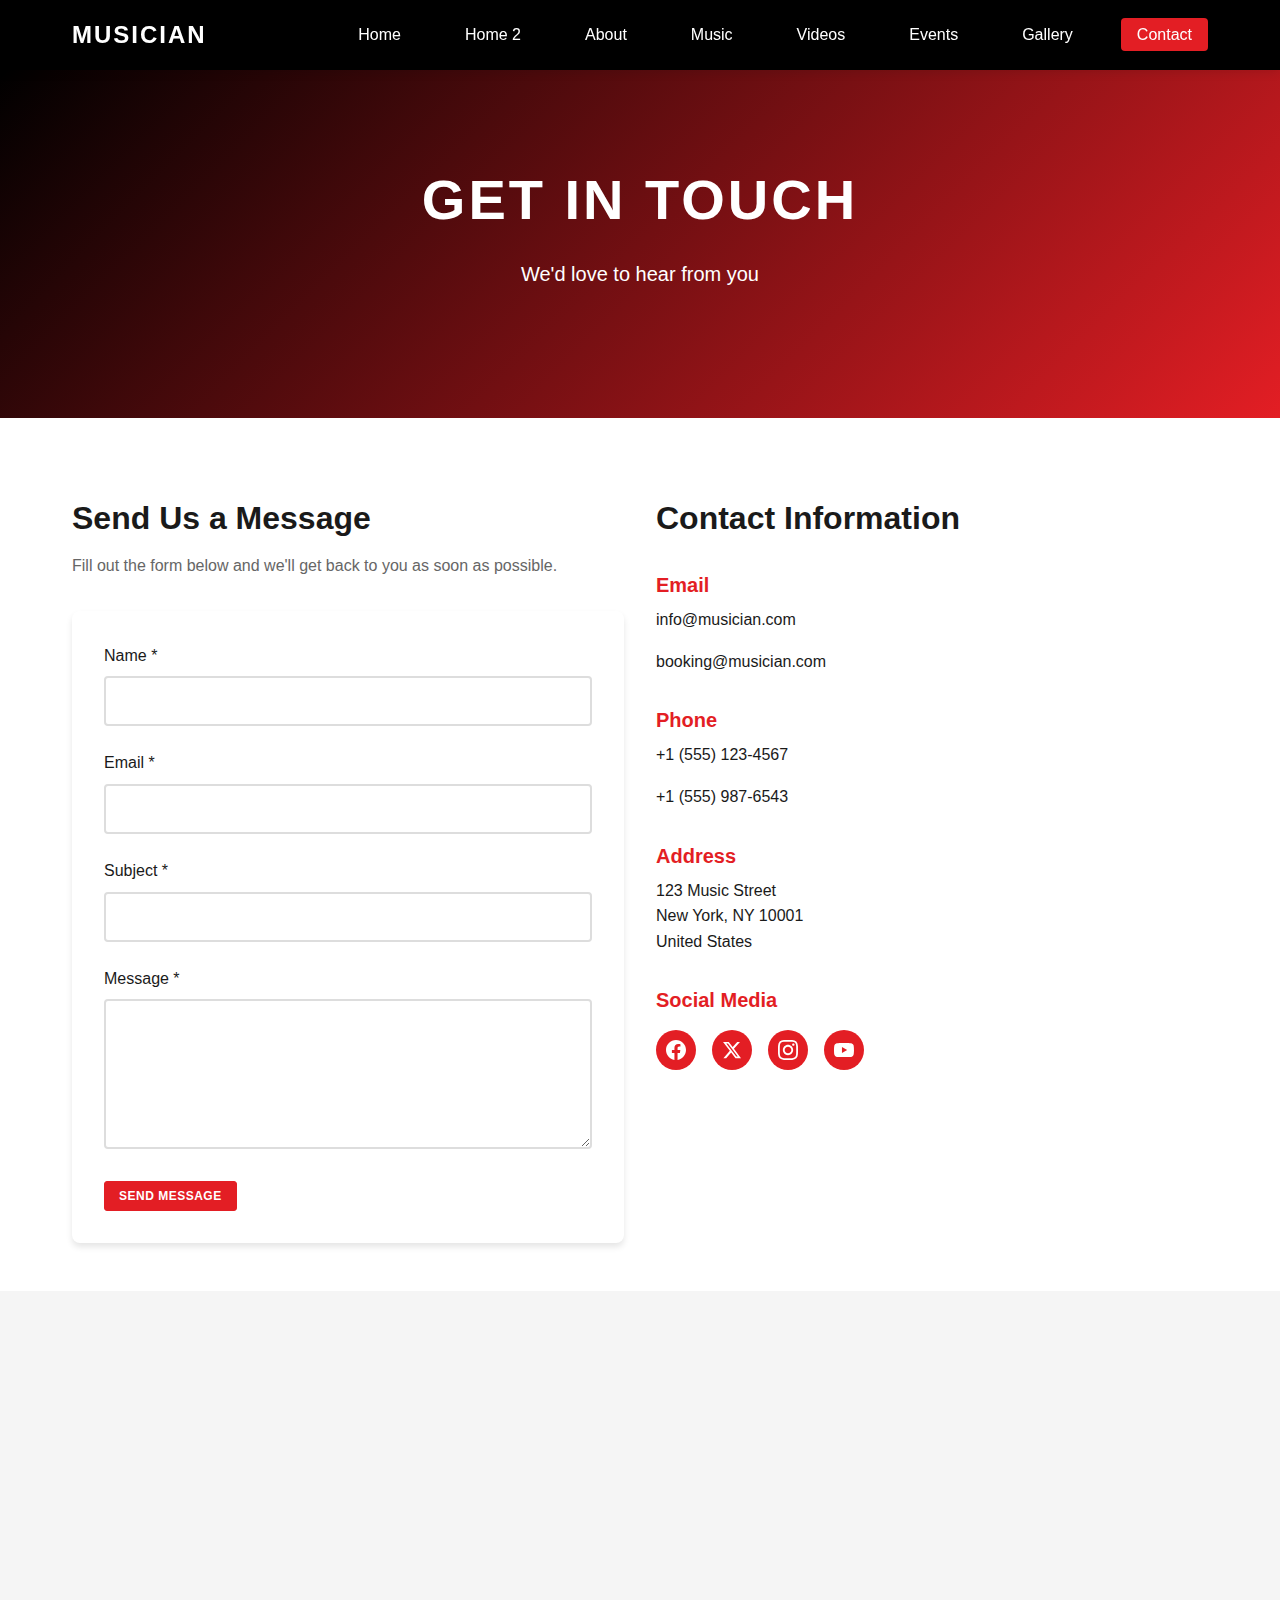
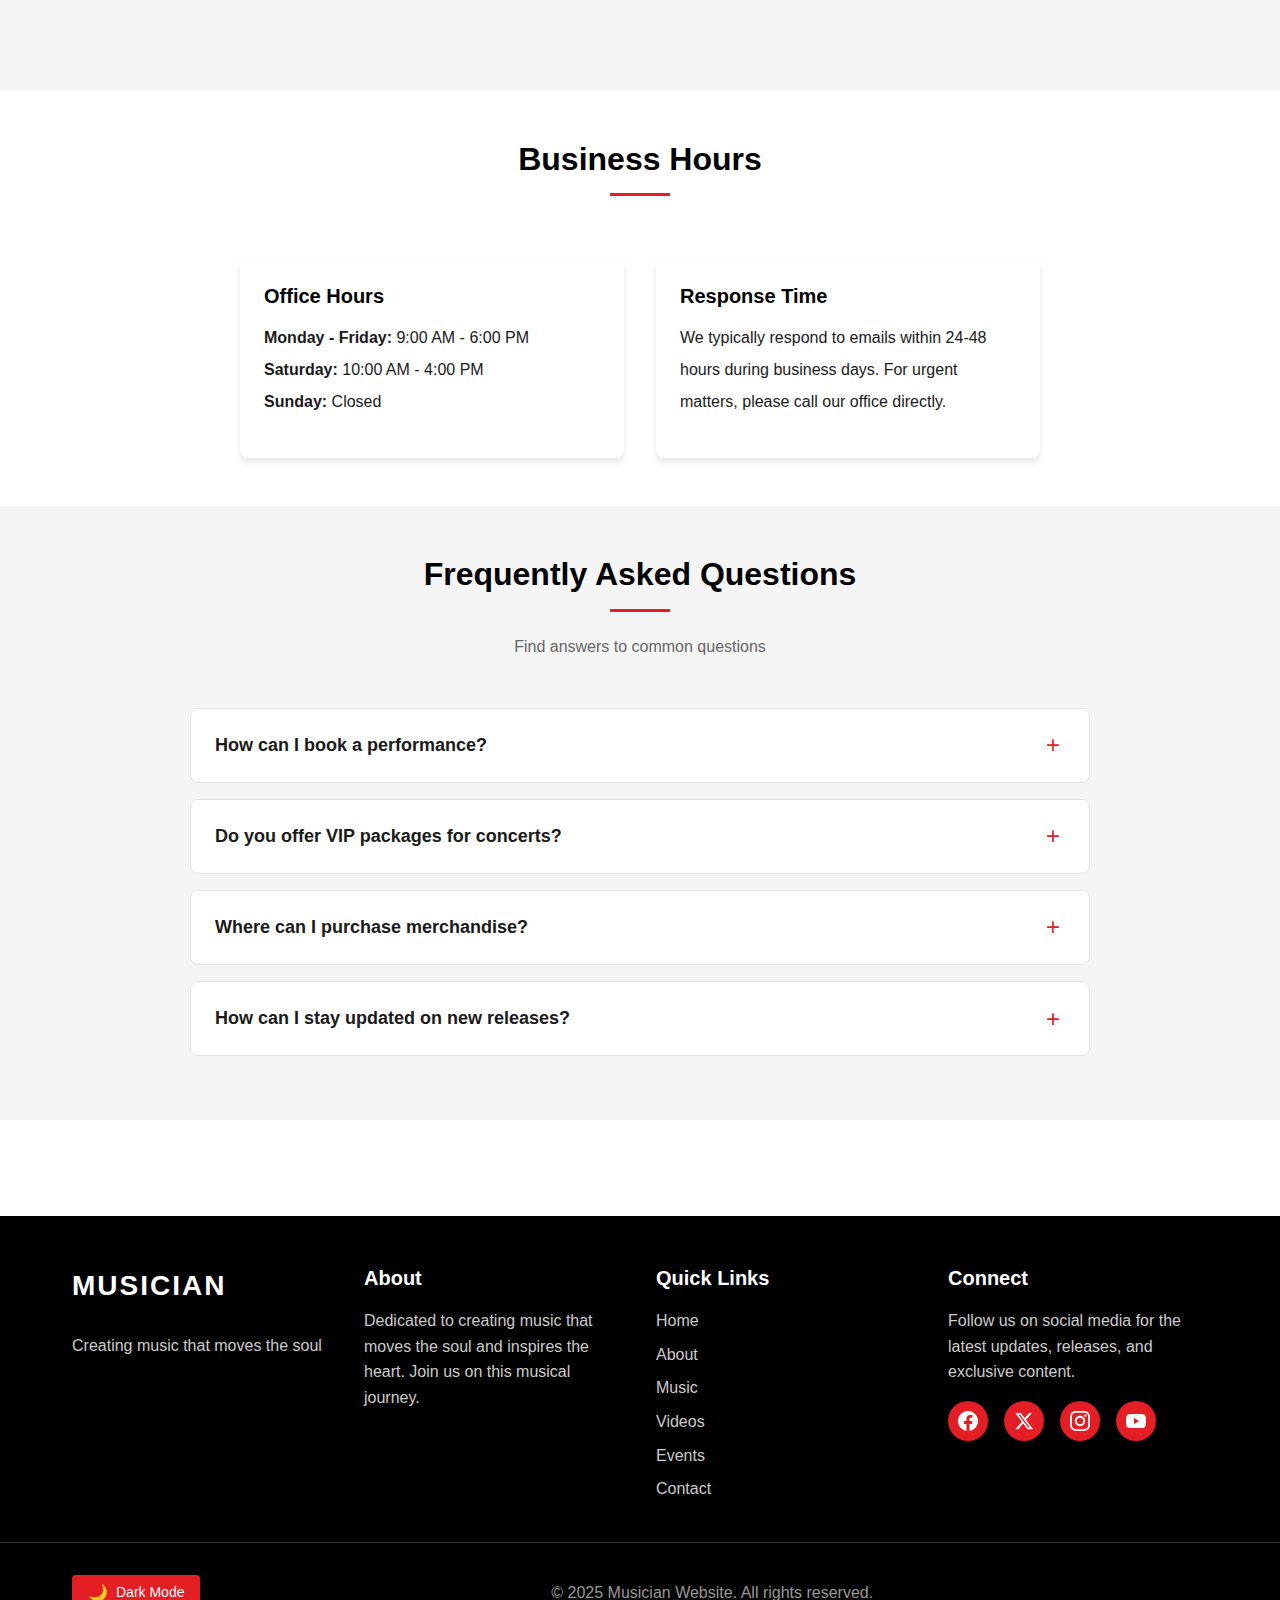
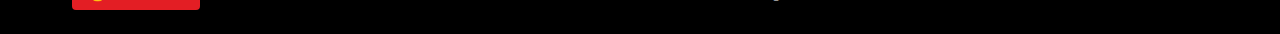
<file: contact.html>
<!DOCTYPE html>
<html lang="en">
<head>
    <meta charset="UTF-8">
    <meta name="viewport" content="width=device-width, initial-scale=1.0">
    <meta name="description" content="Get in touch - Contact form and information">
    <title>Contact - Musician Website</title>
    <link rel="icon" type="image/svg+xml" href="assets/images/favicon.svg">
    <link rel="alternate icon" href="assets/images/favicon.svg">
    <link rel="stylesheet" href="assets/css/style.css">
    <script src="https://code.jquery.com/jquery-3.6.0.min.js"></script>
</head>
<body>
    <!-- Header -->
    <header>
        <nav>
            <a href="index.html" class="logo">MUSICIAN</a>
            <button class="mobile-menu-toggle">☰</button>
            <ul class="nav-menu">
                <li><a href="index.html">Home</a></li>
                <li><a href="home2.html">Home 2</a></li>
                <li><a href="about.html">About</a></li>
                <li><a href="music.html">Music</a></li>
                <li><a href="videos.html">Videos</a></li>
                <li><a href="events.html">Events</a></li>
                <li><a href="gallery.html">Gallery</a></li>
                <li><a href="contact.html">Contact</a></li>
            </ul>
        </nav>
    </header>

    <!-- Hero Section -->
    <section class="hero">
        <div class="hero-content">
            <h1>Get In Touch</h1>
            <p>We'd love to hear from you</p>
        </div>
    </section>

    <!-- Main Content -->
    <main>
        <!-- Contact Section -->
        <section class="section">
            <div class="container">
                <div class="grid grid-2">
                    <!-- Contact Form -->
                    <div>
                        <h2>Send Us a Message</h2>
                        <p style="margin-bottom: 2rem; color: var(--text-light);">
                            Fill out the form below and we'll get back to you as soon as possible.
                        </p>
                        <form id="contactForm" class="contact-form">
                            <div class="form-group">
                                <label for="name">Name *</label>
                                <input type="text" id="name" name="name" required>
                            </div>
                            <div class="form-group">
                                <label for="email">Email *</label>
                                <input type="email" id="email" name="email" required>
                            </div>
                            <div class="form-group">
                                <label for="subject">Subject *</label>
                                <input type="text" id="subject" name="subject" required>
                            </div>
                            <div class="form-group">
                                <label for="message">Message *</label>
                                <textarea id="message" name="message" required></textarea>
                            </div>
                            <button type="submit" class="btn btn-primary">Send Message</button>
                        </form>
                    </div>
                    
                    <!-- Contact Information -->
                    <div>
                        <h2>Contact Information</h2>
                        <div style="margin-top: 2rem;">
                            <div style="margin-bottom: 2rem;">
                                <h4 style="color: var(--primary-red); margin-bottom: 0.5rem;">Email</h4>
                                <p style="font-size: 1rem;">info@musician.com</p>
                                <p style="font-size: 1rem;">booking@musician.com</p>
                            </div>
                            <div style="margin-bottom: 2rem;">
                                <h4 style="color: var(--primary-red); margin-bottom: 0.5rem;">Phone</h4>
                                <p style="font-size: 1rem;">+1 (555) 123-4567</p>
                                <p style="font-size: 1rem;">+1 (555) 987-6543</p>
                            </div>
                            <div style="margin-bottom: 2rem;">
                                <h4 style="color: var(--primary-red); margin-bottom: 0.5rem;">Address</h4>
                                <p style="font-size: 1rem;">
                                    123 Music Street<br>
                                    New York, NY 10001<br>
                                    United States
                                </p>
                            </div>
                            <div>
                                <h4 style="color: var(--primary-red); margin-bottom: 1rem;">Social Media</h4>
                                <div class="social-links">
                                    <a href="#" aria-label="Facebook" title="Facebook">
                                        <svg width="20" height="20" viewBox="0 0 24 24" fill="currentColor" xmlns="http://www.w3.org/2000/svg">
                                            <path d="M24 12.073c0-6.627-5.373-12-12-12s-12 5.373-12 12c0 5.99 4.388 10.954 10.125 11.854v-8.385H7.078v-3.47h3.047V9.43c0-3.007 1.792-4.669 4.533-4.669 1.312 0 2.686.235 2.686.235v2.953H15.83c-1.491 0-1.956.925-1.956 1.874v2.25h3.328l-.532 3.47h-2.796v8.385C19.612 23.027 24 18.062 24 12.073z"/>
                                        </svg>
                                    </a>
                                    <a href="#" aria-label="Twitter" title="Twitter/X">
                                        <svg width="20" height="20" viewBox="0 0 24 24" fill="currentColor" xmlns="http://www.w3.org/2000/svg">
                                            <path d="M18.244 2.25h3.308l-7.227 8.26 8.502 11.24H16.17l-5.214-6.817L4.99 21.75H1.68l7.73-8.835L1.254 2.25H8.08l4.713 6.231zm-1.161 17.52h1.833L7.084 4.126H5.117z"/>
                                        </svg>
                                    </a>
                                    <a href="#" aria-label="Instagram" title="Instagram">
                                        <svg width="20" height="20" viewBox="0 0 24 24" fill="currentColor" xmlns="http://www.w3.org/2000/svg">
                                            <path d="M12 2.163c3.204 0 3.584.012 4.85.07 3.252.148 4.771 1.691 4.919 4.919.058 1.265.069 1.645.069 4.849 0 3.205-.012 3.584-.069 4.849-.149 3.225-1.664 4.771-4.919 4.919-1.266.058-1.644.07-4.85.07-3.204 0-3.584-.012-4.849-.07-3.26-.149-4.771-1.699-4.919-4.92-.058-1.265-.07-1.644-.07-4.849 0-3.204.013-3.583.07-4.849.149-3.227 1.664-4.771 4.919-4.919 1.266-.057 1.645-.069 4.849-.069zm0-2.163c-3.259 0-3.667.014-4.947.072-4.358.2-6.78 2.618-6.98 6.98-.059 1.281-.073 1.689-.073 4.948 0 3.259.014 3.668.072 4.948.2 4.358 2.618 6.78 6.98 6.98 1.281.058 1.689.072 4.948.072 3.259 0 3.668-.014 4.948-.072 4.354-.2 6.782-2.618 6.979-6.98.059-1.28.073-1.689.073-4.948 0-3.259-.014-3.667-.072-4.947-.196-4.354-2.617-6.78-6.979-6.98-1.281-.059-1.69-.073-4.949-.073zm0 5.838c-3.403 0-6.162 2.759-6.162 6.162s2.759 6.163 6.162 6.163 6.162-2.759 6.162-6.163c0-3.403-2.759-6.162-6.162-6.162zm0 10.162c-2.209 0-4-1.79-4-4 0-2.209 1.791-4 4-4s4 1.791 4 4c0 2.21-1.791 4-4 4zm6.406-11.845c-.796 0-1.441.645-1.441 1.44s.645 1.44 1.441 1.44c.795 0 1.439-.645 1.439-1.44s-.644-1.44-1.439-1.44z"/>
                                        </svg>
                                    </a>
                                    <a href="#" aria-label="YouTube" title="YouTube">
                                        <svg width="20" height="20" viewBox="0 0 24 24" fill="currentColor" xmlns="http://www.w3.org/2000/svg">
                                            <path d="M23.498 6.186a3.016 3.016 0 0 0-2.122-2.136C19.505 3.545 12 3.545 12 3.545s-7.505 0-9.377.505A3.017 3.017 0 0 0 .502 6.186C0 8.07 0 12 0 12s0 3.93.502 5.814a3.016 3.016 0 0 0 2.122 2.136c1.871.505 9.376.505 9.376.505s7.505 0 9.377-.505a3.015 3.015 0 0 0 2.122-2.136C24 15.93 24 12 24 12s0-3.93-.502-5.814zM9.545 15.568V8.432L15.818 12l-6.273 3.568z"/>
                                        </svg>
                                    </a>
                                </div>
                            </div>
                        </div>
                    </div>
                </div>
            </div>
        </section>

        <!-- Map Section -->
        <section class="section" style="background-color: var(--bg-light); padding: 0;">
            <div style="width: 100%; height: 400px; background: url('https://picsum.photos/1920/400?random=200') center/cover;">
                <iframe 
                    src="https://www.google.com/maps/embed?pb=!1m18!1m12!1m3!1d3022.184132576894!2d-73.98811768459398!3d40.74844097932681!2m3!1f0!2f0!3f0!3m2!1i1024!2i768!4f13.1!3m3!1m2!1s0x89c259a9b3117469%3A0xd134e199a405a163!2sEmpire%20State%20Building!5e0!3m2!1sen!2sus!4v1234567890123!5m2!1sen!2sus" 
                    width="100%" 
                    height="400" 
                    style="border:0;" 
                    allowfullscreen="" 
                    loading="lazy">
                </iframe>
            </div>
        </section>

        <!-- Business Hours -->
        <section class="section">
            <div class="container">
                <div class="section-title">
                    <h2>Business Hours</h2>
                </div>
                <div class="grid grid-2" style="max-width: 800px; margin: 0 auto;">
                    <div class="card">
                        <div class="card-body">
                            <h3 class="card-title">Office Hours</h3>
                            <p style="font-size: 1rem; line-height: 2;">
                                <strong>Monday - Friday:</strong> 9:00 AM - 6:00 PM<br>
                                <strong>Saturday:</strong> 10:00 AM - 4:00 PM<br>
                                <strong>Sunday:</strong> Closed
                            </p>
                        </div>
                    </div>
                    <div class="card">
                        <div class="card-body">
                            <h3 class="card-title">Response Time</h3>
                            <p style="font-size: 1rem; line-height: 2;">
                                We typically respond to emails within 24-48 hours during business days. 
                                For urgent matters, please call our office directly.
                            </p>
                        </div>
                    </div>
                </div>
            </div>
        </section>

        <!-- FAQ Section -->
        <section class="section" style="background-color: var(--bg-light);">
            <div class="container">
                <div class="section-title">
                    <h2>Frequently Asked Questions</h2>
                    <p style="color: var(--text-light); margin-top: 0.5rem;">Find answers to common questions</p>
                </div>
                <div class="faq-container" style="max-width: 900px; margin: 0 auto;">
                    <div class="faq-item">
                        <div class="faq-question">
                            <h3>How can I book a performance?</h3>
                            <span class="faq-icon">+</span>
                        </div>
                        <div class="faq-answer">
                            <p>Please contact our booking team at <a href="mailto:booking@musician.com" style="color: var(--primary-red);">booking@musician.com</a> with details about your event, including date, venue, and expected audience size.</p>
                        </div>
                    </div>
                    <div class="faq-item">
                        <div class="faq-question">
                            <h3>Do you offer VIP packages for concerts?</h3>
                            <span class="faq-icon">+</span>
                        </div>
                        <div class="faq-answer">
                            <p>Yes! VIP packages are available for most concerts and include meet & greet, exclusive merchandise, and premium seating. Check the <a href="events.html" style="color: var(--primary-red);">Events</a> page for details.</p>
                        </div>
                    </div>
                    <div class="faq-item">
                        <div class="faq-question">
                            <h3>Where can I purchase merchandise?</h3>
                            <span class="faq-icon">+</span>
                        </div>
                        <div class="faq-answer">
                            <p>Official merchandise is available at all live performances and through our online store. Visit the Store section for more information.</p>
                        </div>
                    </div>
                    <div class="faq-item">
                        <div class="faq-question">
                            <h3>How can I stay updated on new releases?</h3>
                            <span class="faq-icon">+</span>
                        </div>
                        <div class="faq-answer">
                            <p>Subscribe to our newsletter at the bottom of any page, or follow us on social media for the latest news, releases, and tour dates.</p>
                        </div>
                    </div>
                </div>
            </div>
        </section>
    </main>

    <!-- Footer -->
    <footer>
        <div class="footer-content">
            <div class="footer-section footer-logo">
                <div class="footer-logo-container">
                    <div class="logo">MUSICIAN</div>
                </div>
                <p style="margin-top: 1rem; color: #ccc;">Creating music that moves the soul</p>
            </div>
            <div class="footer-section">
                <h3>About</h3>
                <p>Dedicated to creating music that moves the soul and inspires the heart. Join us on this musical journey.</p>
            </div>
            <div class="footer-section">
                <h3>Quick Links</h3>
                <a href="index.html">Home</a>
                <a href="about.html">About</a>
                <a href="music.html">Music</a>
                <a href="videos.html">Videos</a>
                <a href="events.html">Events</a>
                <a href="contact.html">Contact</a>
            </div>
            <div class="footer-section">
                <h3>Connect</h3>
                <p>Follow us on social media for the latest updates, releases, and exclusive content.</p>
                <div class="social-links">
                    <a href="#" aria-label="Facebook" title="Facebook">
                        <svg width="20" height="20" viewBox="0 0 24 24" fill="currentColor" xmlns="http://www.w3.org/2000/svg">
                            <path d="M24 12.073c0-6.627-5.373-12-12-12s-12 5.373-12 12c0 5.99 4.388 10.954 10.125 11.854v-8.385H7.078v-3.47h3.047V9.43c0-3.007 1.792-4.669 4.533-4.669 1.312 0 2.686.235 2.686.235v2.953H15.83c-1.491 0-1.956.925-1.956 1.874v2.25h3.328l-.532 3.47h-2.796v8.385C19.612 23.027 24 18.062 24 12.073z"/>
                        </svg>
                    </a>
                    <a href="#" aria-label="Twitter" title="Twitter/X">
                        <svg width="20" height="20" viewBox="0 0 24 24" fill="currentColor" xmlns="http://www.w3.org/2000/svg">
                            <path d="M18.244 2.25h3.308l-7.227 8.26 8.502 11.24H16.17l-5.214-6.817L4.99 21.75H1.68l7.73-8.835L1.254 2.25H8.08l4.713 6.231zm-1.161 17.52h1.833L7.084 4.126H5.117z"/>
                        </svg>
                    </a>
                    <a href="#" aria-label="Instagram" title="Instagram">
                        <svg width="20" height="20" viewBox="0 0 24 24" fill="currentColor" xmlns="http://www.w3.org/2000/svg">
                            <path d="M12 2.163c3.204 0 3.584.012 4.85.07 3.252.148 4.771 1.691 4.919 4.919.058 1.265.069 1.645.069 4.849 0 3.205-.012 3.584-.069 4.849-.149 3.225-1.664 4.771-4.919 4.919-1.266.058-1.644.07-4.85.07-3.204 0-3.584-.012-4.849-.07-3.26-.149-4.771-1.699-4.919-4.92-.058-1.265-.07-1.644-.07-4.849 0-3.204.013-3.583.07-4.849.149-3.227 1.664-4.771 4.919-4.919 1.266-.057 1.645-.069 4.849-.069zm0-2.163c-3.259 0-3.667.014-4.947.072-4.358.2-6.78 2.618-6.98 6.98-.059 1.281-.073 1.689-.073 4.948 0 3.259.014 3.668.072 4.948.2 4.358 2.618 6.78 6.98 6.98 1.281.058 1.689.072 4.948.072 3.259 0 3.668-.014 4.948-.072 4.354-.2 6.782-2.618 6.979-6.98.059-1.28.073-1.689.073-4.948 0-3.259-.014-3.667-.072-4.947-.196-4.354-2.617-6.78-6.979-6.98-1.281-.059-1.69-.073-4.949-.073zm0 5.838c-3.403 0-6.162 2.759-6.162 6.162s2.759 6.163 6.162 6.163 6.162-2.759 6.162-6.163c0-3.403-2.759-6.162-6.162-6.162zm0 10.162c-2.209 0-4-1.79-4-4 0-2.209 1.791-4 4-4s4 1.791 4 4c0 2.21-1.791 4-4 4zm6.406-11.845c-.796 0-1.441.645-1.441 1.44s.645 1.44 1.441 1.44c.795 0 1.439-.645 1.439-1.44s-.644-1.44-1.439-1.44z"/>
                        </svg>
                    </a>
                    <a href="#" aria-label="YouTube" title="YouTube">
                        <svg width="20" height="20" viewBox="0 0 24 24" fill="currentColor" xmlns="http://www.w3.org/2000/svg">
                            <path d="M23.498 6.186a3.016 3.016 0 0 0-2.122-2.136C19.505 3.545 12 3.545 12 3.545s-7.505 0-9.377.505A3.017 3.017 0 0 0 .502 6.186C0 8.07 0 12 0 12s0 3.93.502 5.814a3.016 3.016 0 0 0 2.122 2.136c1.871.505 9.376.505 9.376.505s7.505 0 9.377-.505a3.015 3.015 0 0 0 2.122-2.136C24 15.93 24 12 24 12s0-3.93-.502-5.814zM9.545 15.568V8.432L15.818 12l-6.273 3.568z"/>
                        </svg>
                    </a>
                </div>
            </div>
        </div>
        <div class="footer-bottom">
            <div class="footer-bottom-content">
                <button class="dark-mode-toggle" id="darkModeToggle" aria-label="Toggle Dark Mode" title="Toggle Dark Mode">
                    <span class="toggle-icon">🌙</span>
                    <span class="toggle-text">Dark Mode</span>
                </button>
                <p>&copy; 2025 Musician Website. All rights reserved.</p>
            </div>
        </div>
    </footer>

    <script src="assets/js/main.js"></script>
</body>
</html>
</file>
<file: assets/css/style.css>
/* ============================================
   Musician Website - White Stripes Inspired Theme
   Responsive Design for All Screen Sizes
   ============================================ */

/* Reset and Base Styles */
* {
    margin: 0;
    padding: 0;
    box-sizing: border-box;
}

:root {
    --primary-red: #E31E24;
    --primary-black: #000000;
    --primary-white: #FFFFFF;
    --text-dark: #1a1a1a;
    --text-light: #666666;
    --bg-light: #F5F5F5;
    --transition: all 0.3s ease;
}

html {
    font-size: 16px;
    scroll-behavior: smooth;
}

body {
    font-family: 'Arial', 'Helvetica', sans-serif;
    font-size: 1rem;
    line-height: 1.6;
    color: var(--text-dark);
    background-color: var(--primary-white);
    overflow-x: hidden;
}

/* Typography - Standard Font Sizes */
h1 {
    font-size: 2.5rem;
    font-weight: 700;
    line-height: 1.2;
    margin-bottom: 1rem;
}

h2 {
    font-size: 2rem;
    font-weight: 700;
    line-height: 1.3;
    margin-bottom: 0.875rem;
}

h3 {
    font-size: 1.5rem;
    font-weight: 600;
    line-height: 1.4;
    margin-bottom: 0.75rem;
}

h4 {
    font-size: 1.25rem;
    font-weight: 600;
    line-height: 1.4;
    margin-bottom: 0.625rem;
}

h5 {
    font-size: 1.125rem;
    font-weight: 500;
    line-height: 1.5;
    margin-bottom: 0.5rem;
}

h6 {
    font-size: 1rem;
    font-weight: 500;
    line-height: 1.5;
    margin-bottom: 0.5rem;
}

p {
    font-size: 1rem;
    margin-bottom: 1rem;
}

a {
    text-decoration: none;
    color: inherit;
    transition: var(--transition);
}

img {
    max-width: 100%;
    height: auto;
    display: block;
}

/* Header and Navigation */
header {
    background-color: var(--primary-black);
    color: var(--primary-white);
    padding: 1rem 0;
    position: sticky;
    top: 0;
    z-index: 1000;
    box-shadow: 0 2px 10px rgba(0, 0, 0, 0.1);
}

nav {
    max-width: 1200px;
    margin: 0 auto;
    padding: 0 2rem;
    display: flex;
    justify-content: space-between;
    align-items: center;
}

.logo {
    font-size: 1.5rem;
    font-weight: 700;
    color: var(--primary-white);
    text-transform: uppercase;
    letter-spacing: 2px;
    text-decoration: none;
    cursor: pointer;
    display: inline-block;
    transition: var(--transition);
}

.logo:hover {
    color: var(--primary-red);
}

.nav-menu {
    display: flex;
    list-style: none;
    gap: 2rem;
    align-items: center;
}

.nav-menu li a {
    color: var(--primary-white);
    font-size: 1rem;
    font-weight: 500;
    padding: 0.5rem 1rem;
    border-radius: 4px;
    transition: var(--transition);
}

.nav-menu li a:hover {
    background-color: var(--primary-red);
    color: var(--primary-white);
}

.nav-menu li a.active {
    background-color: var(--primary-red);
    color: var(--primary-white);
}

.mobile-menu-toggle {
    display: none;
    background: none;
    border: none;
    color: var(--primary-white);
    font-size: 1.5rem;
    cursor: pointer;
}

/* Main Content */
main {
    min-height: calc(100vh - 200px);
    padding: 2rem 0;
}

.container {
    max-width: 1200px;
    margin: 0 auto;
    padding: 0 2rem;
}

.section {
    padding: 3rem 0;
}

.section-title {
    text-align: center;
    margin-bottom: 3rem;
    color: var(--primary-black);
}

.section-title h2 {
    position: relative;
    display: inline-block;
    padding-bottom: 1rem;
}

.section-title h2::after {
    content: '';
    position: absolute;
    bottom: 0;
    left: 50%;
    transform: translateX(-50%);
    width: 60px;
    height: 3px;
    background-color: var(--primary-red);
}

/* Hero Section */
.hero {
    background: linear-gradient(135deg, var(--primary-black) 0%, var(--primary-red) 100%);
    color: var(--primary-white);
    padding: 6rem 0;
    text-align: center;
    position: relative;
    overflow: hidden;
}

.hero::before {
    content: '';
    position: absolute;
    top: 0;
    left: 0;
    right: 0;
    bottom: 0;
    background: url('https://picsum.photos/1920/1080?random=hero') center/cover;
    opacity: 0.2;
    z-index: 0;
}

.hero-content {
    position: relative;
    z-index: 1;
}

.hero h1 {
    font-size: 3.5rem;
    margin-bottom: 1.5rem;
    text-transform: uppercase;
    letter-spacing: 3px;
}

.hero p {
    font-size: 1.25rem;
    margin-bottom: 2rem;
    max-width: 600px;
    margin-left: auto;
    margin-right: auto;
}

.btn {
    display: inline-block;
    padding: 0.4375rem 0.875rem;
    font-size: 0.75rem;
    font-weight: 600;
    text-transform: uppercase;
    letter-spacing: 0.5px;
    border: 1.5px solid var(--primary-white);
    background-color: transparent;
    color: var(--primary-white);
    cursor: pointer;
    transition: var(--transition);
    border-radius: 3px;
}

.btn:hover {
    background-color: var(--primary-white);
    color: var(--primary-black);
}

.btn-primary {
    background-color: var(--primary-red);
    border-color: var(--primary-red);
}

.btn-primary:hover {
    background-color: var(--primary-black);
    border-color: var(--primary-black);
    color: var(--primary-white);
}

/* Buttons in main content area (light mode) - make them visible */
/* Exclude hero section buttons which should remain white */
main .btn,
section:not(.hero) .btn,
.card .btn,
.album-card .btn {
    border: 1.5px solid var(--primary-black);
    background-color: var(--bg-light);
    color: var(--primary-black);
}

main .btn:hover,
section:not(.hero) .btn:hover,
.card .btn:hover,
.album-card .btn:hover {
    background-color: var(--primary-black);
    border-color: var(--primary-black);
    color: var(--primary-white);
}

main .btn-primary,
section:not(.hero) .btn-primary,
.card .btn-primary,
.album-card .btn-primary {
    background-color: var(--primary-red);
    border-color: var(--primary-red);
    color: var(--primary-white);
}

main .btn-primary:hover,
section:not(.hero) .btn-primary:hover,
.card .btn-primary:hover,
.album-card .btn-primary:hover {
    background-color: var(--primary-black);
    border-color: var(--primary-black);
    color: var(--primary-white);
}

/* Grid Layouts */
.grid {
    display: grid;
    gap: 2rem;
}

.grid-2 {
    grid-template-columns: repeat(2, 1fr);
}

.grid-3 {
    grid-template-columns: repeat(3, 1fr);
}

.grid-4 {
    grid-template-columns: repeat(4, 1fr);
}

/* Cards */
.card {
    background-color: var(--primary-white);
    border-radius: 8px;
    overflow: hidden;
    box-shadow: 0 4px 6px rgba(0, 0, 0, 0.1);
    transition: var(--transition);
}

.card:hover {
    transform: translateY(-5px);
    box-shadow: 0 8px 15px rgba(0, 0, 0, 0.2);
}

.card-img {
    width: 100%;
    height: 250px;
    object-fit: cover;
}

.card-body {
    padding: 1.5rem;
    display: flex;
    flex-direction: column;
}

.card-body .btn {
    display: inline-block;
    margin-top: 0.5rem;
    align-self: flex-start;
}

.card-title {
    font-size: 1.25rem;
    margin-bottom: 0.75rem;
    color: var(--primary-black);
}

.card-text {
    font-size: 1rem;
    color: var(--text-light);
    margin-bottom: 1rem;
}

/* Music Section */
.music-grid {
    display: grid;
    grid-template-columns: repeat(auto-fit, minmax(280px, 1fr));
    gap: 2rem;
    margin-top: 2rem;
}

.album-card {
    text-align: center;
    background-color: var(--primary-white);
    padding: 1.5rem;
    border-radius: 8px;
    box-shadow: 0 4px 6px rgba(0, 0, 0, 0.1);
    transition: var(--transition);
}

.album-card .btn {
    margin-top: 1rem;
    display: inline-block;
}

.album-card:hover {
    transform: scale(1.05);
    box-shadow: 0 8px 15px rgba(0, 0, 0, 0.2);
}

.album-cover {
    width: 100%;
    max-width: 300px;
    height: 300px;
    object-fit: cover;
    border-radius: 4px;
    margin: 0 auto 1rem;
    box-shadow: 0 4px 10px rgba(0, 0, 0, 0.2);
}

/* Video Section */
.video-container {
    position: relative;
    padding-bottom: 56.25%;
    height: 0;
    overflow: hidden;
    border-radius: 8px;
    margin-bottom: 2rem;
}

.video-container iframe,
.video-container video {
    position: absolute;
    top: 0;
    left: 0;
    width: 100%;
    height: 100%;
    border: none;
}

/* Video Thumbnail Link */
.video-thumbnail-link {
    position: absolute;
    top: 0;
    left: 0;
    width: 100%;
    height: 100%;
    display: block;
    cursor: pointer;
    text-decoration: none;
    transition: var(--transition);
}

.video-thumbnail-link:hover {
    opacity: 0.9;
}

.video-thumbnail {
    width: 100%;
    height: 100%;
    object-fit: cover;
    display: block;
}

.play-button-overlay {
    position: absolute;
    top: 50%;
    left: 50%;
    transform: translate(-50%, -50%);
    z-index: 10;
    transition: var(--transition);
}

.video-thumbnail-link:hover .play-button-overlay {
    transform: translate(-50%, -50%) scale(1.1);
}

.play-button-overlay svg {
    filter: drop-shadow(0 4px 8px rgba(0, 0, 0, 0.3));
}

.video-grid {
    display: grid;
    grid-template-columns: repeat(auto-fit, minmax(320px, 1fr));
    gap: 2rem;
}

/* Gallery */
.gallery-grid {
    display: grid;
    grid-template-columns: repeat(auto-fit, minmax(250px, 1fr));
    gap: 1.5rem;
    margin-top: 2rem;
}

.gallery-item {
    position: relative;
    overflow: hidden;
    border-radius: 8px;
    cursor: pointer;
    aspect-ratio: 1;
}

.gallery-item img {
    width: 100%;
    height: 100%;
    object-fit: cover;
    transition: var(--transition);
}

.gallery-item:hover img {
    transform: scale(1.1);
}

.gallery-item::after {
    content: '';
    position: absolute;
    top: 0;
    left: 0;
    right: 0;
    bottom: 0;
    background-color: rgba(227, 30, 36, 0.7);
    opacity: 0;
    transition: var(--transition);
}

.gallery-item:hover::after {
    opacity: 1;
}

/* Events */
.event-card {
    display: flex;
    gap: 2rem;
    background-color: var(--primary-white);
    padding: 2rem;
    border-radius: 8px;
    box-shadow: 0 4px 6px rgba(0, 0, 0, 0.1);
    margin-bottom: 2rem;
    align-items: center;
}

.event-date {
    background-color: var(--primary-red);
    color: var(--primary-white);
    padding: 1.5rem;
    border-radius: 8px;
    text-align: center;
    min-width: 120px;
}

.event-date .day {
    font-size: 2rem;
    font-weight: 700;
    display: block;
}

.event-date .month {
    font-size: 1rem;
    text-transform: uppercase;
    letter-spacing: 1px;
}

.event-details {
    flex: 1;
}

.event-details h3 {
    color: var(--primary-black);
    margin-bottom: 0.5rem;
}

.event-details p {
    color: var(--text-light);
    margin-bottom: 0.5rem;
}

/* Contact Form */
.contact-form {
    max-width: 600px;
    margin: 0 auto;
    background-color: var(--primary-white);
    padding: 2rem;
    border-radius: 8px;
    box-shadow: 0 4px 6px rgba(0, 0, 0, 0.1);
}

.form-group {
    margin-bottom: 1.5rem;
}

.form-group label {
    display: block;
    font-size: 1rem;
    font-weight: 500;
    margin-bottom: 0.5rem;
    color: var(--text-dark);
}

.form-group input,
.form-group textarea {
    width: 100%;
    padding: 0.875rem;
    font-size: 1rem;
    border: 2px solid #ddd;
    border-radius: 4px;
    transition: var(--transition);
    font-family: inherit;
}

.form-group input:focus,
.form-group textarea:focus {
    outline: none;
    border-color: var(--primary-red);
}

.form-group textarea {
    resize: vertical;
    min-height: 150px;
}

/* About Section */
.about-content {
    display: grid;
    grid-template-columns: 1fr 1fr;
    gap: 3rem;
    align-items: stretch;
    width: 100%;
}

.about-content > div {
    display: flex;
    flex-direction: column;
}

.about-content > div:first-child {
    position: relative;
    overflow: hidden;
}

.about-image {
    width: 100%;
    height: 100%;
    min-height: 400px;
    max-height: 500px;
    display: block;
    border-radius: 8px;
    box-shadow: 0 4px 15px rgba(0, 0, 0, 0.15);
    object-fit: cover;
}

.about-content > div:last-child {
    padding: 0;
    text-align: center;
    justify-content: center;
}

.about-content h2 {
    font-size: 2rem;
    font-weight: 700;
    color: var(--text-dark);
    margin-bottom: 1.5rem;
    line-height: 1.3;
    text-align: center;
}

.about-text {
    font-size: 1rem;
    line-height: 1.8;
    color: var(--text-dark);
    margin-bottom: 1.5rem;
    text-align: center;
}

.about-text:last-of-type {
    margin-bottom: 0;
}

/* Responsive About Section */
@media (max-width: 768px) {
    .about-content {
        grid-template-columns: 1fr;
        gap: 2rem;
    }
    
    .about-image {
        min-height: 400px;
    }
    
    .about-content h2 {
        font-size: 1.75rem;
    }
}

/* Footer */
footer {
    background-color: var(--primary-black);
    color: var(--primary-white);
    padding: 3rem 0 1.5rem;
    margin-top: 4rem;
}

.footer-content {
    max-width: 1200px;
    margin: 0 auto;
    padding: 0 2rem;
    display: grid;
    grid-template-columns: repeat(auto-fit, minmax(250px, 1fr));
    gap: 2rem;
    margin-bottom: 2rem;
}

.footer-logo .logo {
    font-size: 1.75rem;
    font-weight: 700;
    color: var(--primary-white);
    text-transform: uppercase;
    letter-spacing: 2px;
    margin-bottom: 0.5rem;
}

.footer-logo-container {
    margin-bottom: 1rem;
}

.footer-section h3 {
    color: var(--primary-white);
    margin-bottom: 1rem;
    font-size: 1.25rem;
}

.footer-section p,
.footer-section a {
    color: #ccc;
    font-size: 1rem;
    margin-bottom: 0.5rem;
    display: block;
}

.footer-section a:hover {
    color: var(--primary-red);
}

.social-links {
    display: flex;
    gap: 1rem;
    margin-top: 1rem;
}

.social-links a {
    width: 40px;
    height: 40px;
    background-color: var(--primary-red);
    color: var(--primary-white);
    display: flex;
    align-items: center;
    justify-content: center;
    border-radius: 50%;
    transition: var(--transition);
    font-size: 1.25rem;
}

.social-links a:hover {
    background-color: var(--primary-white);
    color: var(--primary-black);
    transform: translateY(-3px);
}

.footer-bottom {
    padding-top: 2rem;
    border-top: 1px solid #333;
    color: #999;
    font-size: 0.875rem;
}

.footer-bottom-content {
    max-width: 1200px;
    margin: 0 auto;
    padding: 0 2rem;
    display: flex;
    justify-content: space-between;
    align-items: center;
    flex-wrap: wrap;
    gap: 1rem;
}

.footer-bottom-content p {
    margin: 0;
    text-align: center;
    flex: 1;
}

/* Dark Mode Toggle Button */
.dark-mode-toggle {
    background-color: var(--primary-red);
    color: var(--primary-white);
    border: none;
    padding: 0.5rem 1rem;
    border-radius: 4px;
    cursor: pointer;
    display: flex;
    align-items: center;
    gap: 0.5rem;
    font-size: 0.875rem;
    transition: var(--transition);
    font-family: inherit;
}

.dark-mode-toggle:hover {
    background-color: #c41a1f;
    transform: translateY(-2px);
}

.toggle-icon {
    font-size: 1rem;
}

.toggle-text {
    font-weight: 500;
}

/* Dark Mode Styles */
body.dark-mode {
    background-color: #1a1a1a;
    color: #e0e0e0;
}

body.dark-mode h1,
body.dark-mode h2,
body.dark-mode h3,
body.dark-mode h4,
body.dark-mode h5,
body.dark-mode h6 {
    color: #ffffff;
}

body.dark-mode .section {
    background-color: #1a1a1a;
}

body.dark-mode .section[style*="background-color: var(--bg-light)"] {
    background-color: #2a2a2a !important;
}

body.dark-mode .card {
    background-color: #2a2a2a;
    border-color: #404040;
    color: #e0e0e0;
}

body.dark-mode .card-title {
    color: #ffffff;
}

body.dark-mode .card-text {
    color: #d0d0d0;
}

body.dark-mode header {
    background-color: #1a1a1a;
    border-bottom: 1px solid #404040;
}

body.dark-mode .logo {
    color: var(--primary-white) !important;
}

body.dark-mode nav {
    background-color: #1a1a1a;
}

body.dark-mode .nav-menu {
    background-color: #1a1a1a;
}

body.dark-mode .nav-menu li a {
    color: #e0e0e0 !important;
}

body.dark-mode .nav-menu li a:hover {
    color: var(--primary-white) !important;
    background-color: var(--primary-red);
}

body.dark-mode .nav-menu li a.active {
    background-color: var(--primary-red) !important;
    color: var(--primary-white) !important;
}

body.dark-mode .mobile-menu-toggle {
    color: var(--primary-white) !important;
    background-color: transparent;
}

body.dark-mode .mobile-menu-toggle:hover {
    color: var(--primary-red) !important;
}

body.dark-mode .hero {
    background: linear-gradient(135deg, #1a1a1a 0%, var(--primary-red) 100%);
    color: #ffffff;
}

body.dark-mode .hero h1 {
    color: #ffffff !important;
}

body.dark-mode .hero p {
    color: #e0e0e0 !important;
}

body.dark-mode .section-title {
    color: #ffffff !important;
}

body.dark-mode .section-title h2 {
    color: #ffffff !important;
}

body.dark-mode .section-title p {
    color: #d0d0d0 !important;
}

body.dark-mode .btn {
    background-color: var(--primary-red);
    color: var(--primary-white);
    border-color: var(--primary-red);
}

body.dark-mode .btn:hover {
    background-color: #c41a1f;
    color: var(--primary-white);
    border-color: #c41a1f;
}

body.dark-mode .btn-primary {
    background-color: var(--primary-red);
    color: var(--primary-white);
    border-color: var(--primary-red);
}

body.dark-mode .btn-primary:hover {
    background-color: #c41a1f;
    border-color: #c41a1f;
    color: var(--primary-white);
}

body.dark-mode .card-img {
    opacity: 0.9;
}

body.dark-mode main {
    background-color: #1a1a1a;
    color: #e0e0e0;
}

body.dark-mode p {
    color: #d0d0d0;
}

body.dark-mode a {
    color: #e0e0e0;
}

body.dark-mode a:hover {
    color: var(--primary-red);
}

body.dark-mode .about-text {
    color: #d0d0d0;
}

/* Dark Mode Mobile Menu */
@media (max-width: 768px) {
    body.dark-mode .nav-menu {
        background-color: #1a1a1a !important;
        border-top: 1px solid #404040;
    }
    
    body.dark-mode .nav-menu.active {
        background-color: #1a1a1a !important;
    }
    
    body.dark-mode .nav-menu li {
        border-bottom: 1px solid #333;
    }
    
    body.dark-mode .nav-menu li a {
        color: #e0e0e0 !important;
        background-color: transparent;
    }
    
    body.dark-mode .nav-menu li a:hover {
        background-color: var(--primary-red) !important;
        color: var(--primary-white) !important;
    }
    
    body.dark-mode .nav-menu li a.active {
        background-color: var(--primary-red) !important;
        color: var(--primary-white) !important;
    }
}

body.dark-mode .about-content h2 {
    color: #ffffff !important;
}

/* Fix inline styles in About page for dark mode */
body.dark-mode .section-title h2 {
    color: #ffffff !important;
}

body.dark-mode section h2 {
    color: #ffffff !important;
}

body.dark-mode section h3 {
    color: #ffffff !important;
}

body.dark-mode section p {
    color: #d0d0d0 !important;
}

body.dark-mode section p[style*="color: var(--text-dark)"] {
    color: #d0d0d0 !important;
}

body.dark-mode section p[style*="color: var(--text-light)"] {
    color: #b0b0b0 !important;
}

body.dark-mode .card-title {
    color: #ffffff !important;
}

body.dark-mode .card-text {
    color: #d0d0d0 !important;
}

body.dark-mode .card h3 {
    color: #ffffff !important;
}

body.dark-mode .card p {
    color: #d0d0d0 !important;
}

body.dark-mode .video-thumbnail,
body.dark-mode .card-img {
    opacity: 0.9;
    border: 1px solid #404040;
}

body.dark-mode .event-card {
    background-color: #2a2a2a;
    border-color: #404040;
}

body.dark-mode .event-card h3 {
    color: #ffffff;
}

body.dark-mode .event-card p {
    color: #d0d0d0;
}

body.dark-mode .contact-form {
    background-color: transparent;
}

body.dark-mode .loader {
    background-color: rgba(26, 26, 26, 0.9);
}

body.dark-mode .spinner {
    border-color: #404040;
    border-top-color: var(--primary-red);
}

body.dark-mode iframe {
    filter: brightness(0.8);
}

body.dark-mode .error-page h1 {
    color: var(--primary-red);
}

body.dark-mode .error-page p {
    color: #d0d0d0;
}

body.dark-mode .gallery-item {
    border-color: #404040;
}

body.dark-mode .gallery-item:hover {
    border-color: var(--primary-red);
}

body.dark-mode .form-group input,
body.dark-mode .form-group textarea {
    background-color: #2a2a2a;
    border-color: #404040;
    color: #e0e0e0;
}

body.dark-mode .form-group input:focus,
body.dark-mode .form-group textarea:focus {
    border-color: var(--primary-red);
    background-color: #333333;
}

body.dark-mode .form-group label {
    color: #d0d0d0;
}

body.dark-mode .faq-item {
    background-color: #2a2a2a;
    border-color: #404040;
}

body.dark-mode .faq-question {
    background-color: #2a2a2a;
    color: #e0e0e0;
}

body.dark-mode .faq-question:hover {
    background-color: #333333;
}

body.dark-mode .faq-question h3 {
    color: #ffffff;
}

body.dark-mode .faq-answer p {
    color: #d0d0d0;
}

body.dark-mode footer {
    background-color: #0a0a0a;
    border-top: 1px solid #333;
}

body.dark-mode .footer-section h3 {
    color: #ffffff;
}

body.dark-mode .footer-section p,
body.dark-mode .footer-section a {
    color: #d0d0d0;
}

body.dark-mode .footer-section a:hover {
    color: var(--primary-red);
}

body.dark-mode .footer-bottom {
    border-top-color: #333;
    color: #999;
}

body.dark-mode .social-links a {
    background-color: var(--primary-red);
    color: var(--primary-white);
}

body.dark-mode .social-links a:hover {
    background-color: var(--primary-white);
    color: var(--primary-black);
}

body.dark-mode .dark-mode-toggle {
    background-color: #333;
    color: #ffffff;
}

body.dark-mode .dark-mode-toggle:hover {
    background-color: #444;
}

/* Responsive Footer Bottom */
@media (max-width: 768px) {
    .footer-bottom-content {
        flex-direction: column;
        text-align: center;
    }
    
    .footer-bottom-content p {
        order: 2;
    }
    
    .dark-mode-toggle {
        order: 1;
    }
}

/* 404 Page */
.error-page {
    text-align: center;
    padding: 6rem 0;
}

.error-page h1 {
    font-size: 8rem;
    color: var(--primary-red);
    margin-bottom: 1rem;
}

.error-page h2 {
    font-size: 2rem;
    margin-bottom: 1rem;
}

.error-page p {
    font-size: 1.125rem;
    color: var(--text-light);
    margin-bottom: 2rem;
}

/* Loading Spinner */
.loader {
    display: none;
    text-align: center;
    padding: 2rem;
}

.spinner {
    border: 4px solid #f3f3f3;
    border-top: 4px solid var(--primary-red);
    border-radius: 50%;
    width: 50px;
    height: 50px;
    animation: spin 1s linear infinite;
    margin: 0 auto;
}

@keyframes spin {
    0% { transform: rotate(0deg); }
    100% { transform: rotate(360deg); }
}

/* Responsive Design */
@media (max-width: 1024px) {
    html {
        font-size: 15px;
    }
    
    .hero h1 {
        font-size: 3rem;
    }
    
    .grid-4 {
        grid-template-columns: repeat(2, 1fr);
    }
}

@media (max-width: 768px) {
    html {
        font-size: 14px;
    }
    
    .mobile-menu-toggle {
        display: block;
    }
    
    .nav-menu {
        position: fixed;
        top: 70px;
        left: -100%;
        width: 100%;
        height: calc(100vh - 70px);
        background-color: var(--primary-black);
        flex-direction: column;
        justify-content: flex-start;
        align-items: flex-start;
        padding: 2rem;
        transition: var(--transition);
        gap: 1rem;
    }
    
    .nav-menu.active {
        left: 0;
    }
    
    .nav-menu li {
        width: 100%;
    }
    
    .nav-menu li a {
        display: block;
        padding: 1rem;
        width: 100%;
    }
    
    .hero {
        padding: 4rem 0;
    }
    
    .hero h1 {
        font-size: 2.5rem;
    }
    
    .hero p {
        font-size: 1.125rem;
    }
    
    .grid-2,
    .grid-3,
    .grid-4 {
        grid-template-columns: 1fr;
    }
    
    .about-content {
        grid-template-columns: 1fr;
    }
    
    .event-card {
        flex-direction: column;
        text-align: center;
    }
    
    .event-date {
        min-width: auto;
    }
    
    .footer-content {
        grid-template-columns: 1fr;
        text-align: center;
    }
    
    .social-links {
        justify-content: center;
    }
    
    .error-page h1 {
        font-size: 5rem;
    }
}

@media (max-width: 480px) {
    html {
        font-size: 14px;
    }
    
    .container {
        padding: 0 1rem;
    }
    
    nav {
        padding: 0 1rem;
    }
    
    .hero h1 {
        font-size: 2rem;
    }
    
    .section {
        padding: 2rem 0;
    }
    
    .contact-form {
        padding: 1.5rem;
    }
    
    .error-page h1 {
        font-size: 4rem;
    }
    
    .error-page h2 {
        font-size: 1.5rem;
    }
}

/* Gallery Filter Buttons */
.filter-btn {
    margin: 0 0.5rem 1rem;
    background-color: transparent;
    border: 2px solid var(--primary-black);
    color: var(--primary-black);
}

.filter-btn:hover,
.filter-btn.active {
    background-color: var(--primary-red);
    border-color: var(--primary-red);
    color: var(--primary-white);
}

/* Utility Classes */
.text-center {
    text-align: center;
}

.text-left {
    text-align: left;
}

.text-right {
    text-align: right;
}

.mt-1 { margin-top: 1rem; }
.mt-2 { margin-top: 2rem; }
.mt-3 { margin-top: 3rem; }
.mb-1 { margin-bottom: 1rem; }
.mb-2 { margin-bottom: 2rem; }
.mb-3 { margin-bottom: 3rem; }

.d-flex {
    display: flex;
}

.justify-center {
    justify-content: center;
}

.justify-between {
    justify-content: space-between;
}

.align-center {
    align-items: center;
}

/* FAQ Accordion Styles */
.faq-container {
    margin-top: 2rem;
}

.faq-item {
    background-color: var(--primary-white);
    border: 1px solid #e0e0e0;
    border-radius: 8px;
    margin-bottom: 1rem;
    overflow: hidden;
    transition: var(--transition);
}

.faq-item:hover {
    box-shadow: 0 4px 12px rgba(0, 0, 0, 0.1);
}

.faq-question {
    padding: 1.5rem;
    cursor: pointer;
    display: flex;
    justify-content: space-between;
    align-items: center;
    background-color: var(--primary-white);
    transition: var(--transition);
}

.faq-question:hover {
    background-color: var(--bg-light);
}

.faq-question h3 {
    font-size: 1.125rem;
    font-weight: 600;
    color: var(--text-dark);
    margin: 0;
    flex: 1;
    padding-right: 1rem;
}

.faq-icon {
    font-size: 1.5rem;
    font-weight: 300;
    color: var(--primary-red);
    transition: var(--transition);
    min-width: 24px;
    text-align: center;
    line-height: 1;
}

.faq-item.active .faq-icon {
    transform: rotate(45deg);
    font-weight: 400;
}

.faq-answer {
    max-height: 0;
    overflow: hidden;
    transition: max-height 0.3s ease, padding 0.3s ease;
    padding: 0 1.5rem;
}

.faq-item.active .faq-answer {
    max-height: 500px;
    padding: 0 1.5rem 1.5rem 1.5rem;
}

.faq-answer p {
    font-size: 1rem;
    line-height: 1.6;
    color: var(--text-light);
    margin: 0;
    padding-top: 1rem;
}

.faq-answer a {
    text-decoration: none;
    transition: var(--transition);
}

.faq-answer a:hover {
    text-decoration: underline;
}

/* Responsive FAQ */
@media (max-width: 768px) {
    .faq-question {
        padding: 1rem;
    }
    
    .faq-question h3 {
        font-size: 1rem;
    }
    
    .faq-icon {
        font-size: 1.25rem;
    }
    
    .faq-answer {
        padding: 0 1rem;
    }
    
    .faq-item.active .faq-answer {
        padding: 0 1rem 1rem 1rem;
    }
}
</file>
